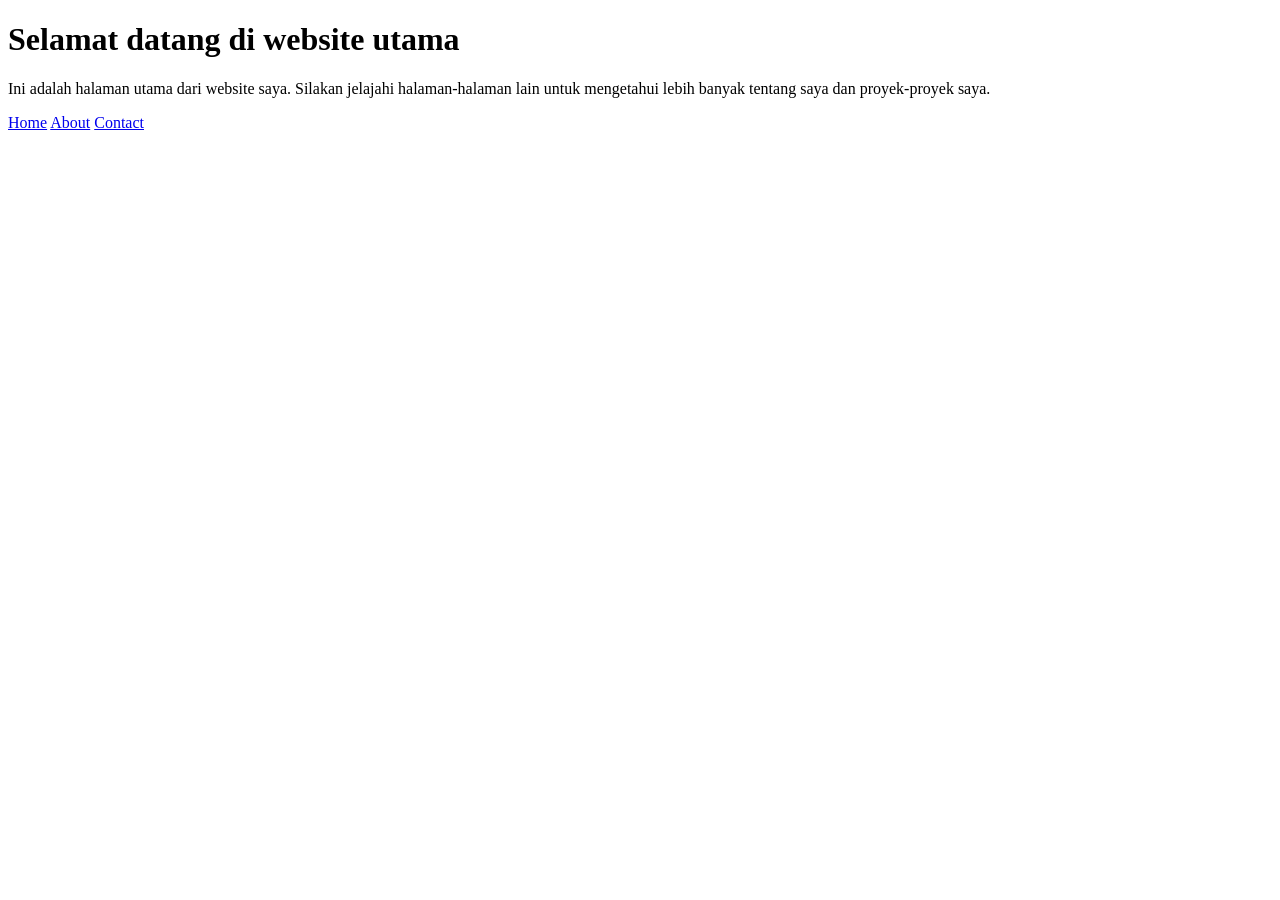
<file: index.html>
<!DOCTYPE html>
<html lang="en">
<head>
    <meta charset="UTF-8">
    <meta name="viewport" content="width=device-width, initial-scale=1.0">
    <title>Website utama</title>
</head>
<body>
    <h1>Selamat datang di website utama</h1>
    <p>Ini adalah halaman utama dari website saya. Silakan jelajahi halaman-halaman lain untuk mengetahui lebih banyak tentang saya dan proyek-proyek saya.</p>
    <nav>
    <a href="home.html">Home</a>
    <a href="about.html">About</a>
    <a href="contact.html">Contact</a>
</body>
</html>
</file>
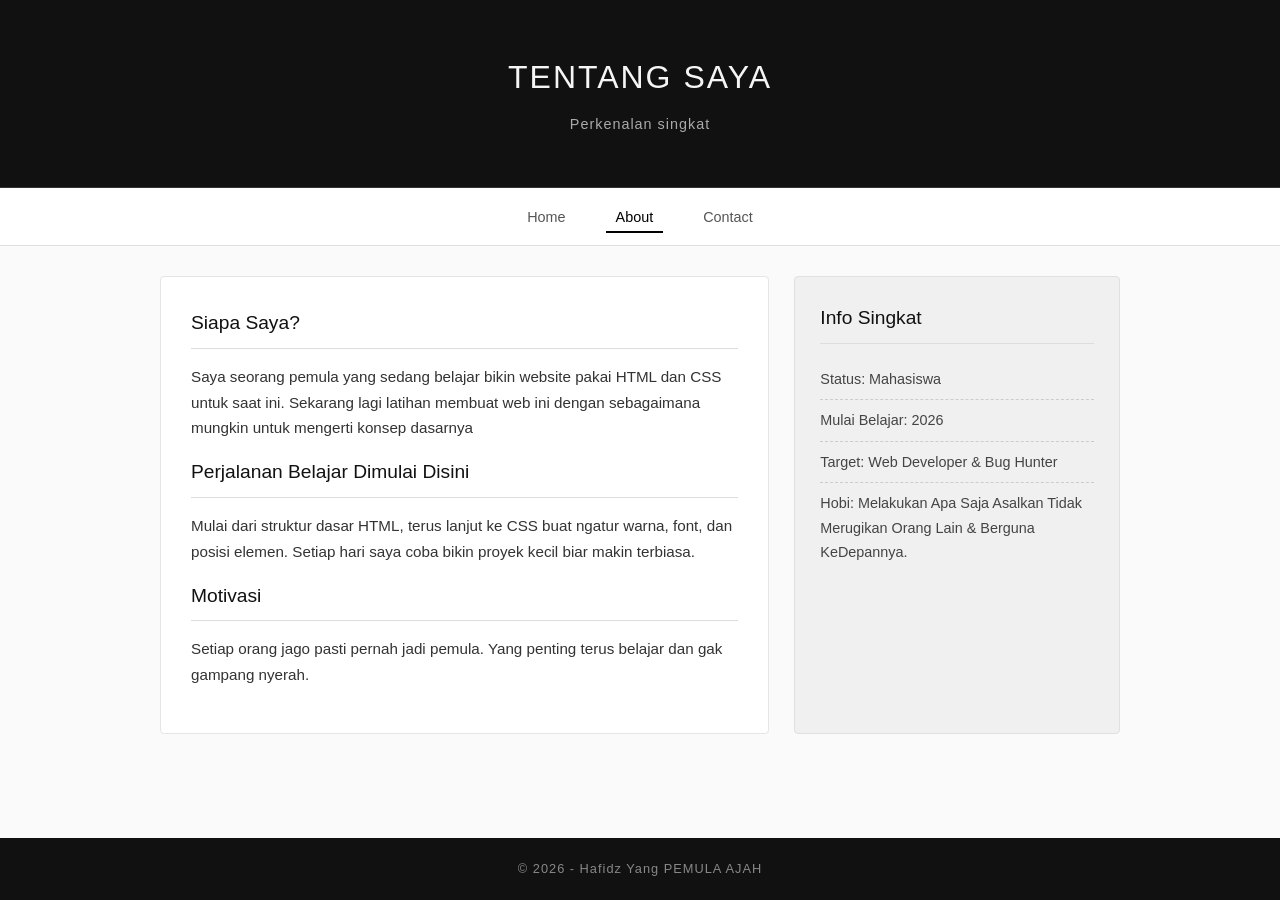
<file: about.html>
<!DOCTYPE html>
<html lang="id">
<head>
  <meta charset="UTF-8">
  <title>Tentang Saya - About</title>
  <link rel="stylesheet" href="style.css">
</head>
<body>

  <header>
    <h1>TENTANG SAYA</h1>
    <p>Perkenalan singkat</p>
  </header>

  <nav>
    <ul>
      <li><a href="home.html">Home</a></li>
      <li><a href="about.html" class="active">About</a></li>
      <li><a href="contact.html">Contact</a></li>
    </ul>
  </nav>

  <div class="container">
    <div class="content">
      <main class="main">
        <h2>Siapa Saya?</h2>
        <p>
          Saya seorang pemula yang sedang belajar bikin website pakai HTML dan CSS untuk saat ini.
          Sekarang lagi latihan membuat web ini dengan sebagaimana mungkin untuk mengerti konsep dasarnya
          
        </p>

        <h2>Perjalanan Belajar Dimulai Disini</h2>
        <p>
          Mulai dari struktur dasar HTML, terus lanjut ke CSS buat ngatur
          warna, font, dan posisi elemen. Setiap hari saya coba bikin
          proyek kecil biar makin terbiasa.
        </p>

        <h2>Motivasi</h2>
        <p>
          Setiap orang jago pasti pernah jadi pemula. Yang penting terus
          belajar dan gak gampang nyerah.
        </p>
      </main>

      <aside class="sidebar">
        <h2>Info Singkat</h2>
        <ul>
          <li>Status: Mahasiswa</li>
          <li>Mulai Belajar: 2026</li>
          <li>Target: Web Developer & Bug Hunter</li>
          <li>Hobi: Melakukan Apa Saja Asalkan Tidak Merugikan Orang Lain & Berguna KeDepannya.</li>
        </ul>
      </aside>
    </div>
  </div>

  <footer>
    &copy; 2026 - Hafidz Yang PEMULA AJAH
  </footer>

</body>
</html>
</file>
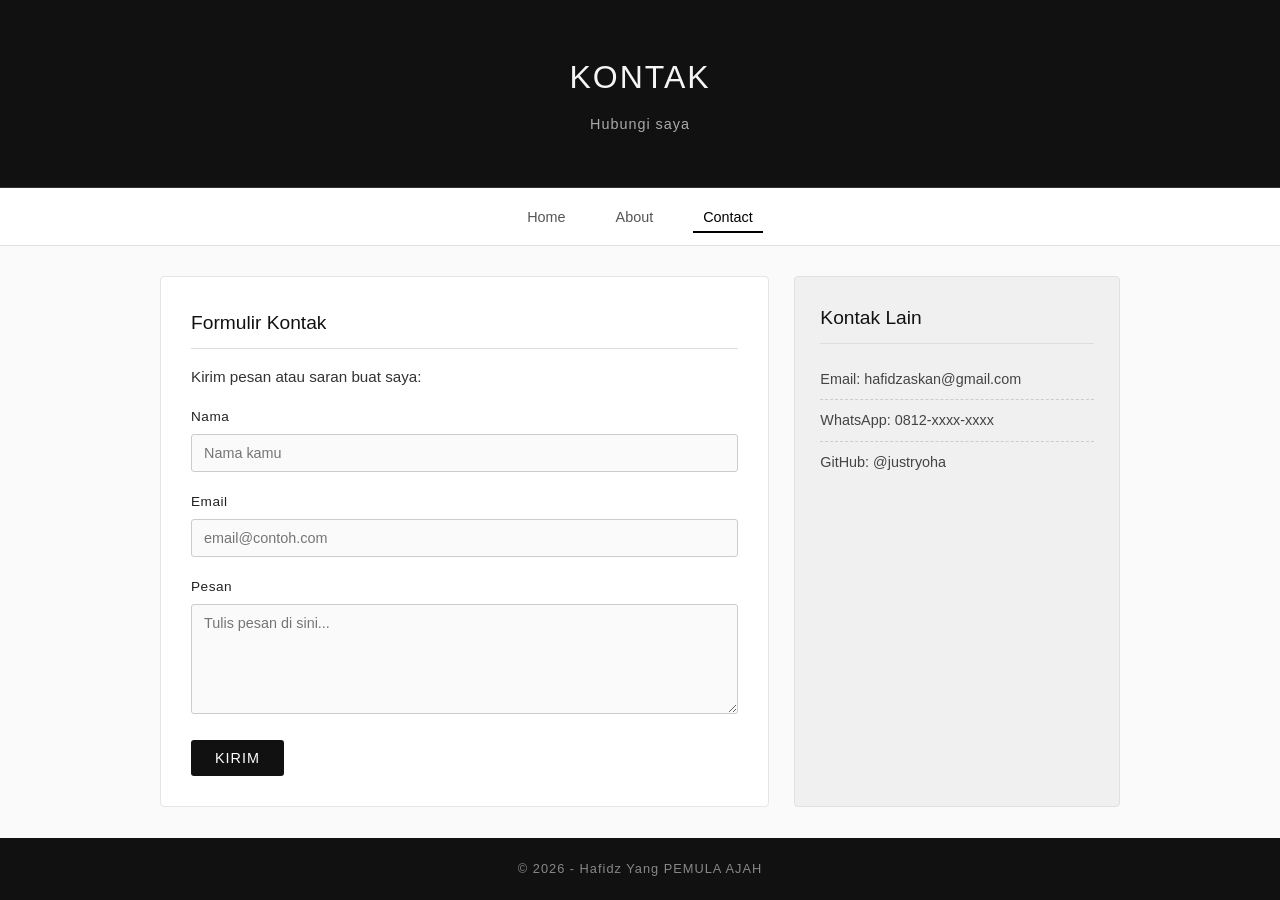
<file: contact.html>
<!DOCTYPE html>
<html lang="id">
<head>
  <meta charset="UTF-8">
  <title>Contact - Belajar Coding</title>
  <link rel="stylesheet" href="style.css">
</head>
<body>

  <header>
    <h1>KONTAK</h1>
    <p>Hubungi saya</p>
  </header>

  <nav>
    <ul>
      <li><a href="home.html">Home</a></li>
      <li><a href="about.html">About</a></li>
      <li><a href="contact.html" class="active">Contact</a></li>
    </ul>
  </nav>

  <div class="container">
    <div class="content">
      <main class="main">
        <h2>Formulir Kontak</h2>
        <p>Kirim pesan atau saran buat saya:</p>

        <form>
          <div class="form-group">
            <label for="nama">Nama</label>
            <input type="text" id="nama" name="nama" placeholder="Nama kamu" required>
          </div>

          <div class="form-group">
            <label for="email">Email</label>
            <input type="email" id="email" name="email" placeholder="email@contoh.com" required>
          </div>

          <div class="form-group">
            <label for="pesan">Pesan</label>
            <textarea id="pesan" name="pesan" placeholder="Tulis pesan di sini..." required></textarea>
          </div>
<!--Sementara aja ini biar bisa pakai get/post-->
          <button type="submit" class="btn">KIRIM</button>
        </form>
      </main>

      <aside class="sidebar">
        <h2>Kontak Lain</h2>
        <ul>
          <li>Email: hafidzaskan@gmail.com</li>
          <li>WhatsApp: 0812-xxxx-xxxx</li>
          <li>GitHub: @justryoha</li>
        </ul>
      </aside>
    </div>
  </div>

  <footer>
    &copy; 2026 - Hafidz Yang PEMULA AJAH
  </footer>

</body>
</html>
</file>
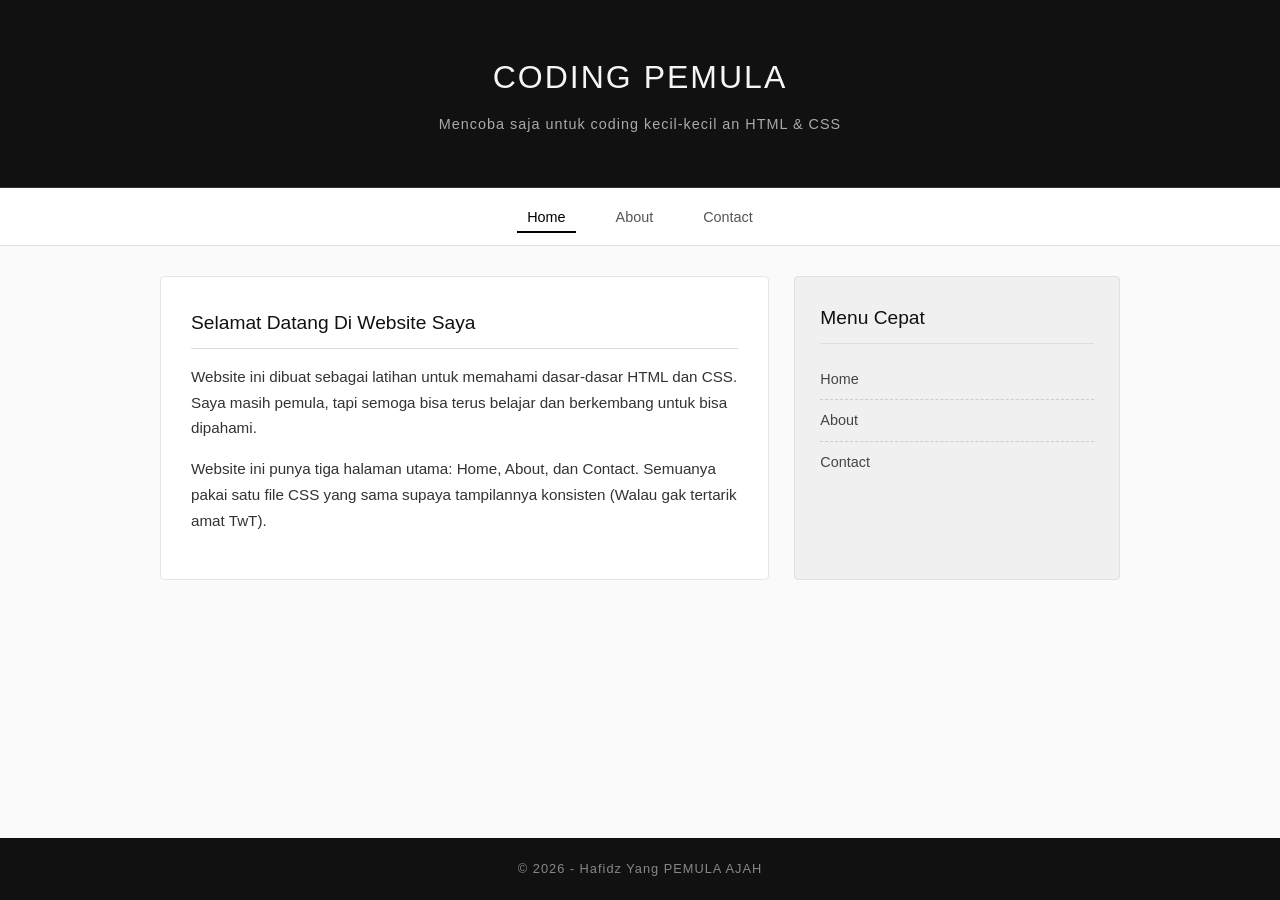
<file: home.html>
<!DOCTYPE html>
<html lang="id">
<head>
  <meta charset="UTF-8">
  <title>Halaman Utama - Beranda</title>
  <link rel="stylesheet" href="style.css">
</head>
<body>

  <header>
    <h1>CODING PEMULA</h1>
    <p>Mencoba saja untuk coding kecil-kecil an HTML &amp; CSS</p>
  </header>

  <nav>
    <ul>
      <li><a href="home.html" class="active">Home</a></li>
      <li><a href="about.html">About</a></li>
      <li><a href="contact.html">Contact</a></li>
    </ul>
  </nav>

  <div class="container">
    <div class="content">
      <main class="main">
        <h2>Selamat Datang Di Website Saya</h2>
        <p>
          Website ini dibuat sebagai latihan untuk memahami dasar-dasar HTML dan CSS. Saya masih pemula, 
          tapi semoga bisa terus belajar dan berkembang untuk bisa dipahami.
        </p>
        <p>
          Website ini punya tiga halaman utama: Home, About, dan Contact.
          Semuanya pakai satu file CSS yang sama supaya tampilannya konsisten (Walau gak tertarik amat TwT).
        </p>
      </main>

      <aside class="sidebar">
        <h2>Menu Cepat</h2>
        <ul>
          <li><a href="home.html">Home</a></li>
          <li><a href="about.html">About</a></li>
          <li><a href="contact.html">Contact</a></li>
        </ul>
      </aside>
    </div>
  </div>

  <footer>
    &copy; 2026 - Hafidz Yang PEMULA AJAH
  </footer>

</body>
</html>
</file>
<file: style.css>
* {
  margin: 0;
  padding: 0;
  box-sizing: border-box;
}

body {
  font-family: 'Segoe UI', Arial, sans-serif;
  background-color: #fafafa;
  color: #1a1a1a;
  line-height: 1.7;
  min-height: 100vh;
  display: flex;
  flex-direction: column;
}

a {
  text-decoration: none;
  color: inherit;
}

header {
  background-color: #111;
  color: #f5f5f5;
  padding: 50px 20px;
  text-align: center;
  border-bottom: 1px solid #333;
}

header h1 {
  font-size: 2rem;
  font-weight: 300;
  letter-spacing: 2px;
  margin-bottom: 8px;
}

header p {
  font-size: 0.9rem;
  color: #aaa;
  letter-spacing: 1px;
}

nav {
  background-color: #fff;
  border-bottom: 1px solid #e0e0e0;
  padding: 15px 20px;
  position: sticky;
  top: 0;
  z-index: 100;
}

nav ul {
  list-style: none;
  display: flex;
  justify-content: center;
  gap: 30px;
}

nav ul li a {
  color: #555;
  font-size: 0.9rem;
  font-weight: 500;
  padding: 6px 10px;
  border-bottom: 2px solid transparent;
  transition: all 0.2s ease;
}

nav ul li a:hover {
  color: #000;
  border-bottom-color: #000;
}

nav ul li a.active {
  color: #000;
  border-bottom-color: #000;
}

.container {
  max-width: 1000px;
  margin: 0 auto;
  width: 100%;
  flex: 1;
}


.content {
  display: flex;
  flex-wrap: wrap;
  gap: 25px;
  padding: 30px 20px;
}

.main {
  flex: 2;
  min-width: 280px;
  background-color: #fff;
  padding: 30px;
  border: 1px solid #e5e5e5;
  border-radius: 4px;
}

.sidebar {
  flex: 1;
  min-width: 220px;
  background-color: #f0f0f0;
  padding: 25px;
  border: 1px solid #e0e0e0;
  border-radius: 4px;
}

.main h2, .sidebar h2 {
  color: #111;
  font-weight: 400;
  font-size: 1.2rem;
  margin-bottom: 15px;
  padding-bottom: 8px;
  border-bottom: 1px solid #ddd;
}

.main p {
  margin-bottom: 15px;
  color: #333;
  font-size: 0.95rem;
}

.sidebar ul {
  list-style: none;
}

.sidebar ul li {
  padding: 8px 0;
  border-bottom: 1px dashed #ccc;
  font-size: 0.9rem;
  color: #444;
}

.sidebar ul li:last-child {
  border-bottom: none;
}

/* FORM */
.form-group {
  margin-bottom: 18px;
}

.form-group label {
  display: block;
  margin-bottom: 6px;
  font-size: 0.85rem;
  font-weight: 500;
  color: #222;
  letter-spacing: 0.5px;
}

.form-group input,
.form-group textarea {
  width: 100%;
  padding: 10px 12px;
  border: 1px solid #ccc;
  background-color: #fafafa;
  border-radius: 3px;
  font-family: inherit;
  font-size: 0.9rem;
  color: #111;
  transition: border-color 0.2s;
}

.form-group input:focus,
.form-group textarea:focus {
  outline: none;
  border-color: #333;
  background-color: #fff;
}

.form-group textarea {
  resize: vertical;
  min-height: 110px;
}

.btn {
  background-color: #111;
  color: #fff;
  padding: 10px 24px;
  border: none;
  border-radius: 3px;
  cursor: pointer;
  font-size: 0.9rem;
  letter-spacing: 1px;
  transition: background-color 0.2s;
}

.btn:hover {
  background-color: #333;
}


footer {
  background-color: #111;
  color: #888;
  text-align: center;
  padding: 20px;
  font-size: 0.8rem;
  letter-spacing: 1px;
  margin-top: auto;
}
</file>
